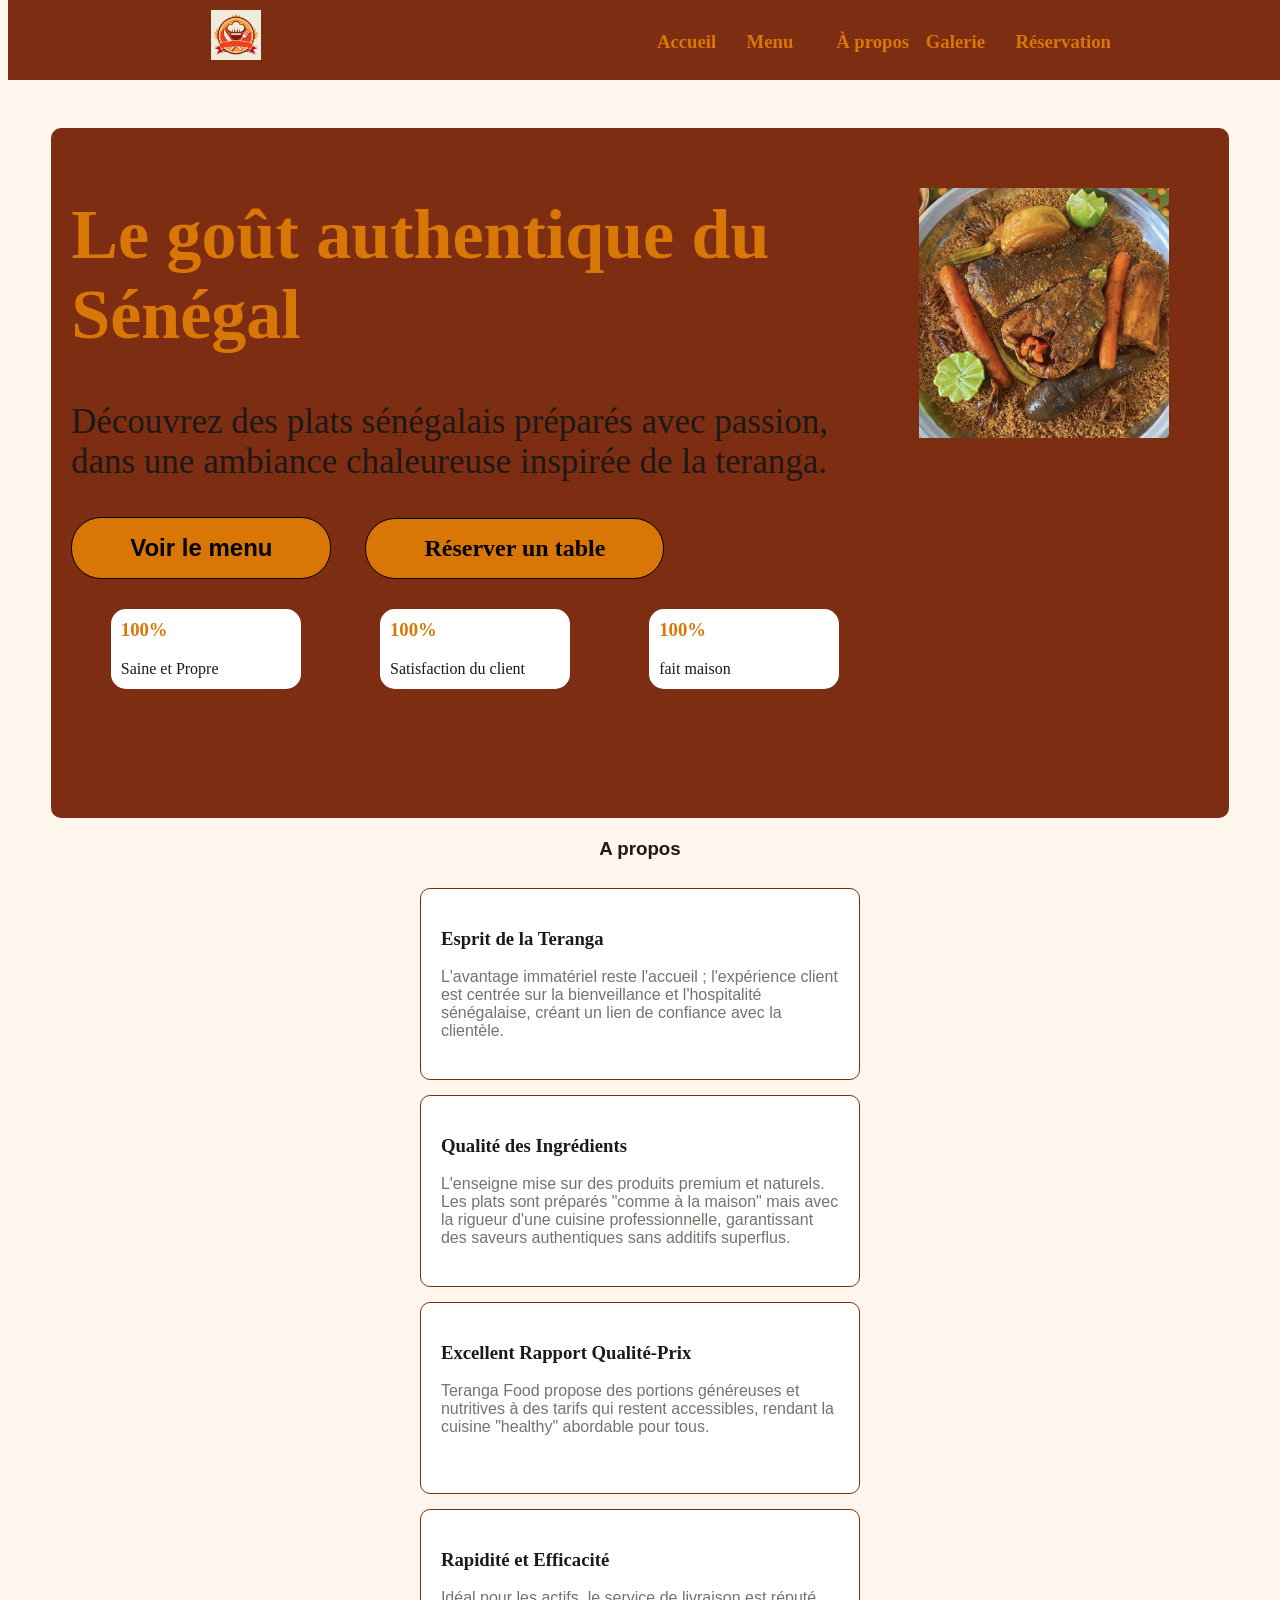
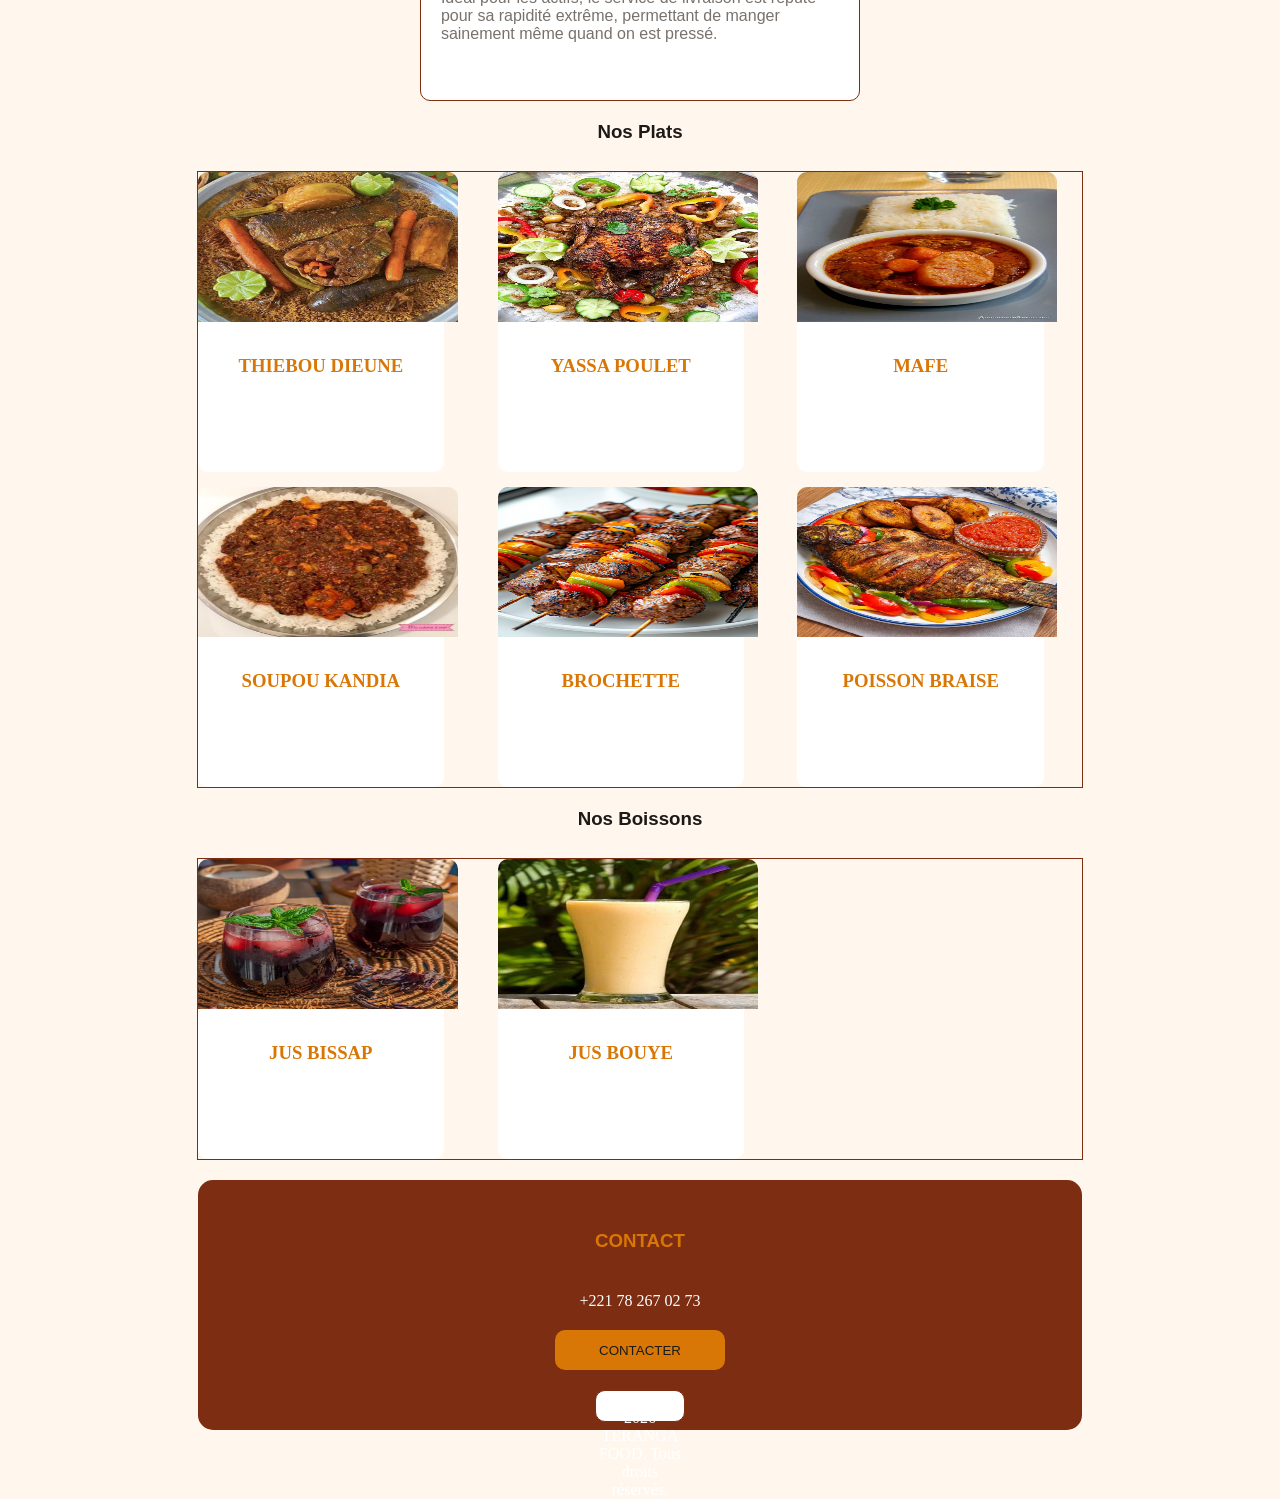
<file: index.html>
<!DOCTYPE html>
<html lang="en">

<head>
    <meta charset="UTF-8">
    <meta name="viewport" content="width=device-width, initial-scale=1.0">
    <title>Document</title>
    <link rel="stylesheet" href="style.css">
</head>

<body>
    <div class="menus">
        <div class="logo">
            <img src="logo.jpg" alt="">
        </div>
        <div class="menus1">
            <div class="menu2">
                <h3><a href="index.html">Accueil</a></h3>
            </div>
            <div class="menu2">
                <h3><a href="menu.html">Menu</a></h3>
            </div>
            <div class="menu2">
                <h3><a href="about.html">À propos</a></h3>
            </div>
            <div class="menu2">
                <h3><a href="galerie.html">Galerie </a></h3>
            </div>
            <div class="menu2">
                <h3><a href="contact.html">Réservation </a></h3>
            </div>
        </div>
    </div>
    <div class="rectangle1">
        <div class="text">
            <h1 class="a"> Le goût authentique du Sénégal</h1>
            <p class="aa">Découvrez des plats sénégalais préparés avec passion, dans une ambiance chaleureuse inspirée de la
                teranga.</p>
            <button class="btn1">Voir le menu</button>
            <button class="btn2"> Réserver un table</button>
            <div class="ptext">
                <div class="pt">
                    <h3>100%</h3>
                    <p class="b">Saine et Propre</p>
                </div>
                <div class="pt">
                    <h3>100% </h3>
                    <p class="bb">Satisfaction du client </p>
                </div>
                <div class="pt">
                    <h3>100%</h3>
                    <p class="bbb">fait maison</p>
                </div>
            </div>
        </div>
        <div class="photo">
            <img src="thiebou dieune.jpg" alt="">
        </div>
    </div>
    <div class="rectangle2">
        <h3>A propos </h3>
    </div>
    <div class="rectangle4">
        <div class="rectangle3">
            <h3>Esprit de la Teranga</h3>
            <p class="c">L'avantage immatériel reste l'accueil ; l'expérience client est centrée sur la bienveillance et
                l'hospitalité sénégalaise, créant un lien de confiance avec la clientèle.</p>
        </div>
        <div class="rectangle3">
            <h3>Qualité des Ingrédients</h3>
            <p class="cc">L'enseigne mise sur des produits premium et naturels. Les plats sont préparés "comme à la maison" mais
                avec la rigueur d'une cuisine professionnelle, garantissant des saveurs authentiques sans additifs
                superflus.</p>
        </div>
        <div class="rectangle3">
            <h3> Excellent Rapport Qualité-Prix</h3>
            <p class="ccc">Teranga Food propose des portions généreuses et nutritives à des tarifs qui restent accessibles, rendant
                la cuisine "healthy" abordable pour tous.</p>
        </div>
        <div class="rectangle3">
            <h3>Rapidité et Efficacité</h3>
            <p class="cccc"> Idéal pour les actifs, le service de livraison est réputé pour sa rapidité extrême, permettant de manger
                sainement même quand on est pressé.</p>
        </div>
    </div>
    <div class="rectangle2">
        <h3>Nos Plats</h3>
    </div>
    <div class="rectangle6">
        <div class="rectangle7">
            <div class="image">
                <img src="thiebou dieune.jpg" alt="">
            </div>
            <div class="ecrit">
                <h3>THIEBOU DIEUNE</h3>
            </div>
        </div>
        <div class="rectangle7">
            <div class="image">
                <img src="yassa poulet.jpg" alt="">
            </div>
            <div class="ecrit">
                <h3>YASSA POULET</h3>
            </div>
        </div>
        <div class="rectangle7">
            <div class="image">
                <img src="mafé.jpg" alt="">
            </div>
            <div class="ecrit">
                <h3>MAFE</h3>
            </div>
        </div>
        <div class="rectangle7">
            <div class="image">
                <img src="soupe kandia.jpg" alt="">
            </div>
            <div class="ecrit">
                <h3>SOUPOU KANDIA</h3>
            </div>
        </div>
        <div class="rectangle7">
            <div class="image">
                <img src="brochette.jpg" alt="">
            </div>
            <div class="ecrit">
                <h3>BROCHETTE</h3>
            </div>
        </div>
        <div class="rectangle7">
            <div class="image">
                <img src="poisson braisé.jpg" alt="">
            </div>
            <div class="ecrit">
                <h3>POISSON BRAISE</h3>
            </div>
        </div>
    </div>
    <div class="rectangle2">
        <h3>Nos Boissons</h3>
    </div>
    <div class="rectangle6">
        <div class="rectangle7">
            <div class="image">
                <img src="jus bissap.jpg" alt="">
            </div>
            <div class="ecrit">
                <h3>JUS BISSAP</h3>
            </div>
        </div>
        <div class="rectangle7">
            <div class="image">
                <img src="jus bouye.jpg" alt="">
            </div>
            <div class="ecrit">
                <h3>JUS BOUYE</h3>
            </div>
        </div>
    </div>
    <div class="rectangle10">
        <h3 class="m"> CONTACT </h3>
        <p class="ndeye">+221 78 267 02 73 </p>
        <button class="button1">CONTACTER</button>
        <P class="maguette">Copyright © 2026 TERANGA FOOD. Tous droits réservés.</P>
    </div>
    </div>
</body>

</html>
</file>
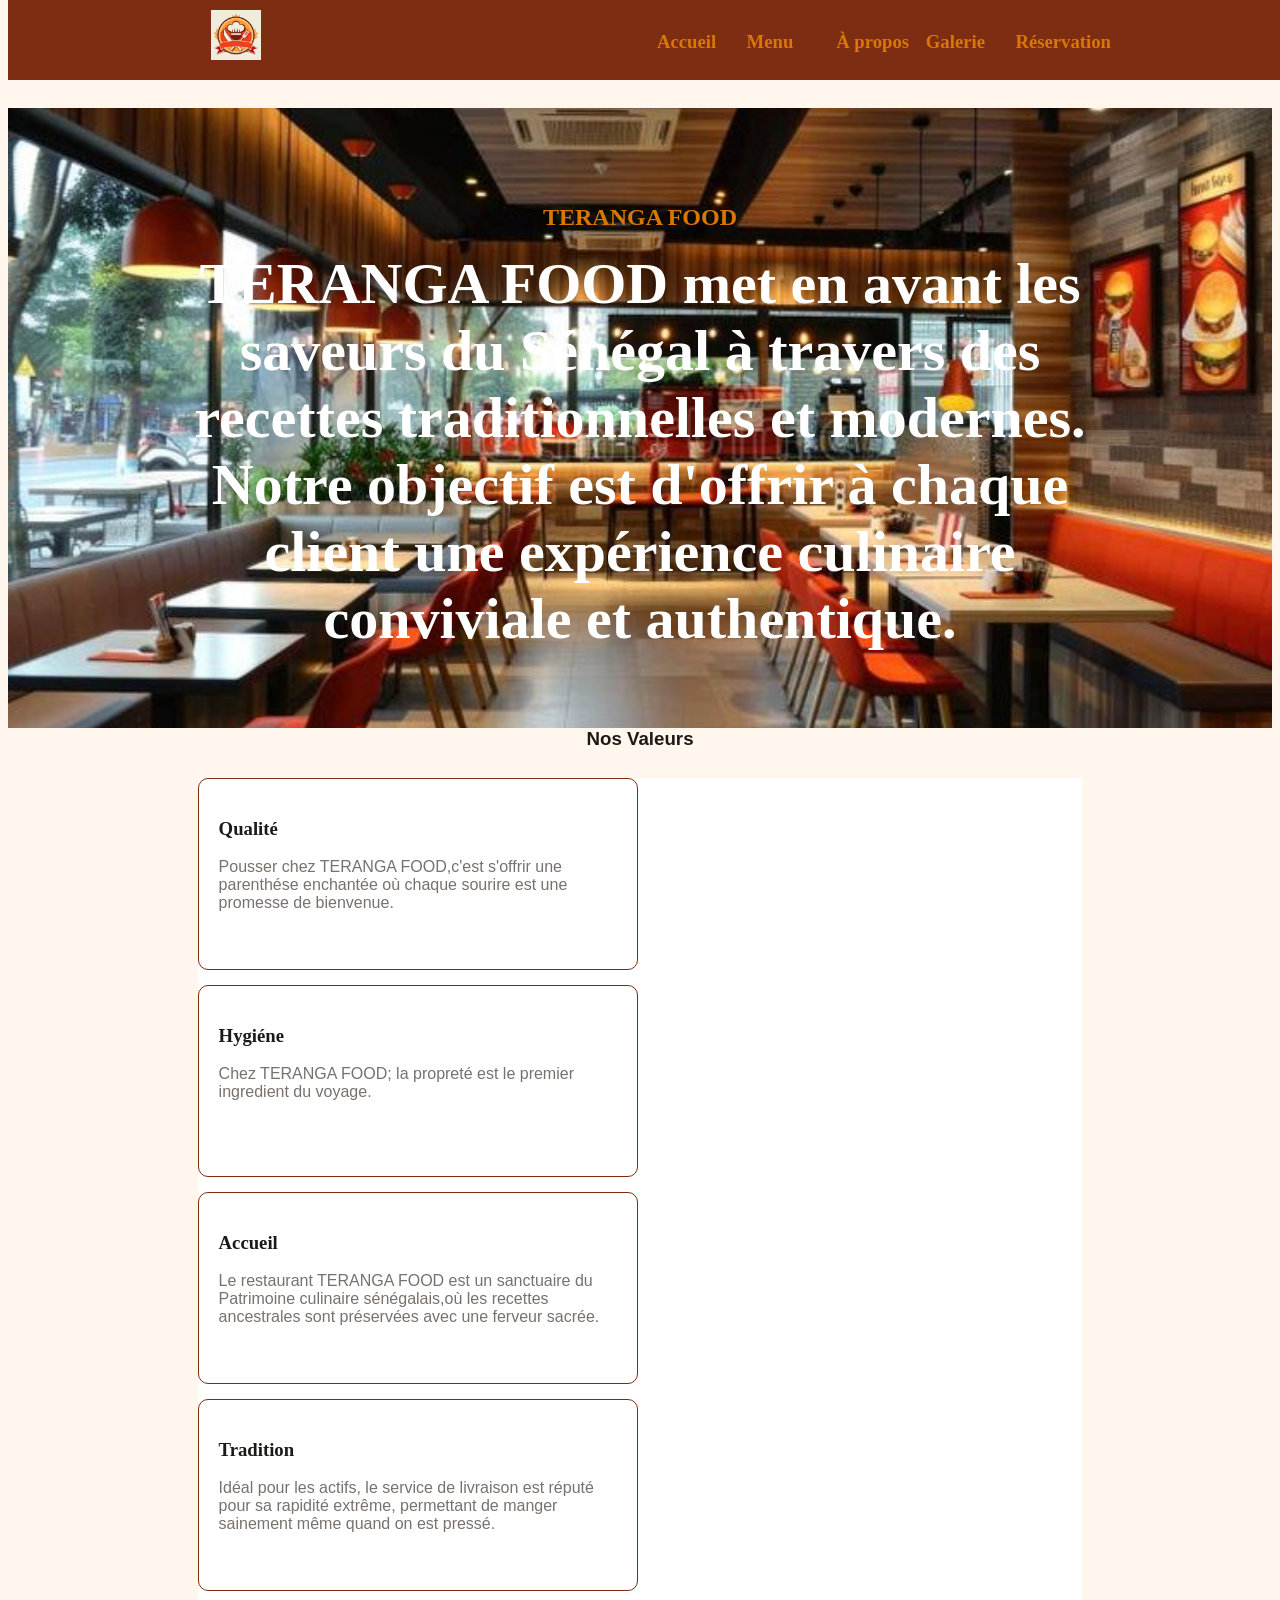
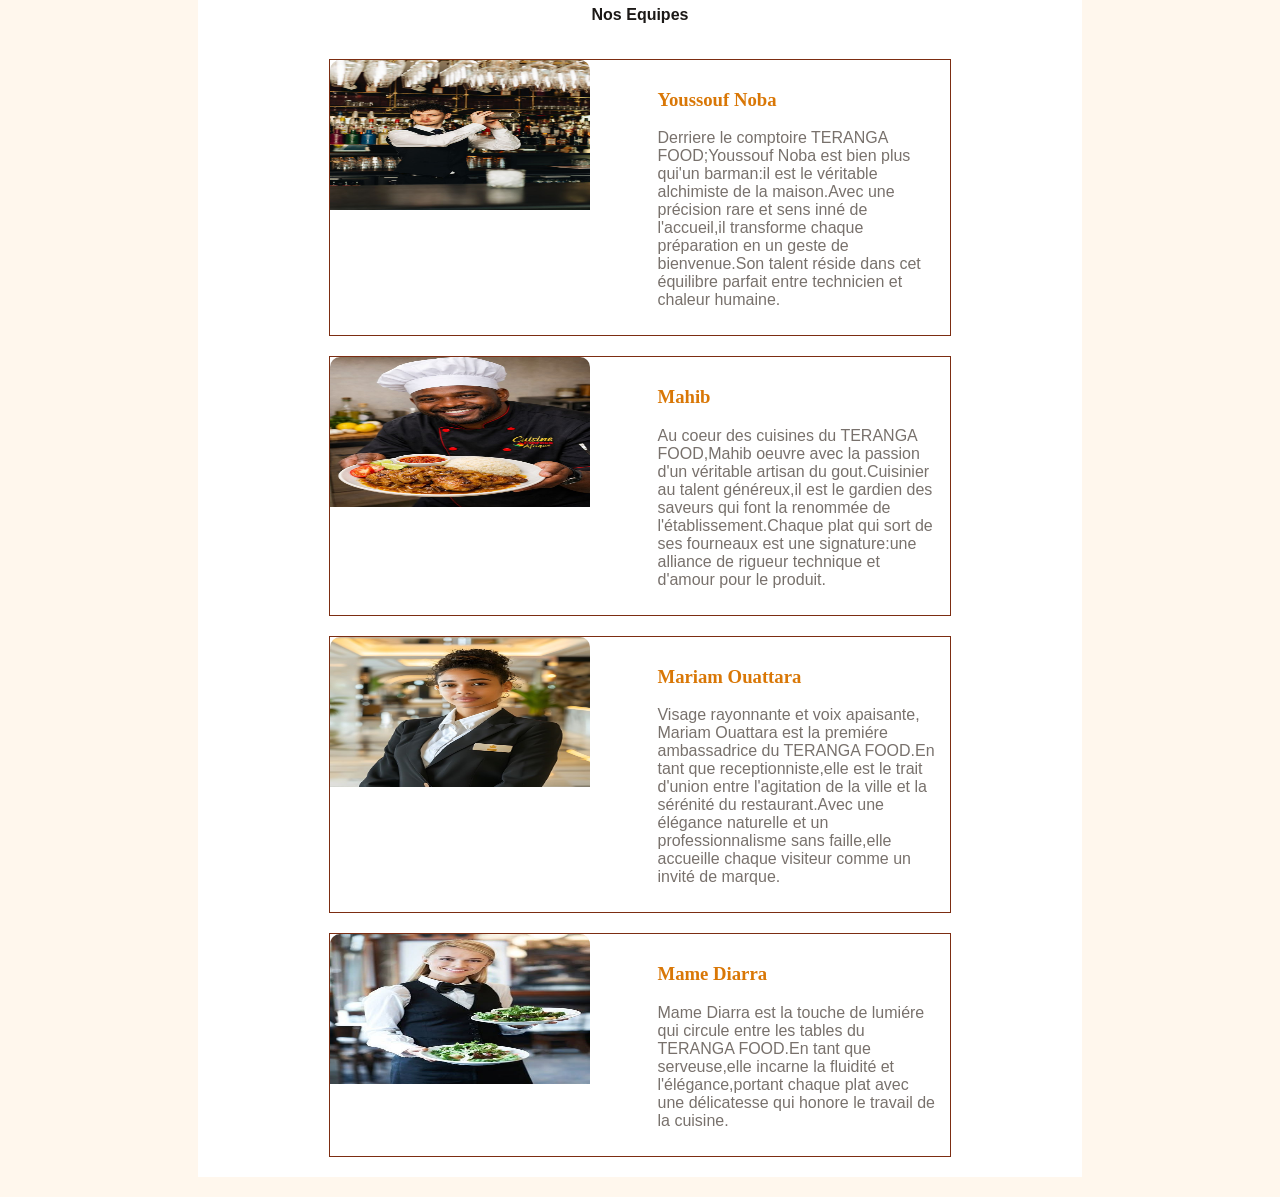
<file: about.html>
<!DOCTYPE html>
<html lang="en">

<head>
    <meta charset="UTF-8">
    <meta name="viewport" content="width=device-width, initial-scale=1.0">
    <title>Document</title>
    <link rel="stylesheet" href="style.css">
</head>

<body>
 <div class="menus">
        <div class="logo">
            <img src="logo.jpg" alt="">
        </div>
        <div class="menus1">
            <div class="menu2">
                <h3><a href="index.html">Accueil</a></h3>
            </div>
            <div class="menu2">
                <h3><a href="menu.html">Menu</a></h3>
            </div>
            <div class="menu2">
                <h3><a href="about.html">À propos</a></h3>
            </div>
            <div class="menu2">
                <h3><a href="galerie.html">Galerie </a></h3>
            </div>
            <div class="menu2">
                <h3><a href="contact.html">Réservation </a></h3>
            </div>
        </div>
    </div>





    <div class="banner">
        <div class="bloctext">
            <h2>TERANGA FOOD</h2>
            <p class="text1">TERANGA FOOD met en avant les saveurs du Sénégal à travers des recettes traditionnelles et
                modernes. Notre objectif est d'offrir à chaque client une expérience culinaire conviviale et
                authentique.
            </p>
        </div>
    </div>

    <div class="Valeur">
        <h3>Nos Valeurs </h3>
    </div>
    <div class="Ouatara">
        <div class="NMC">
            <h3>Qualité</h3>
            <p class="c">Pousser chez TERANGA FOOD,c'est s'offrir une parenthése enchantée où chaque sourire est une
                promesse de bienvenue.</p>
        </div>
        <div class="NMC">
            <h3>Hygiéne</h3>
            <p class="cc">Chez TERANGA FOOD; la propreté est le premier ingredient du voyage.</p>
        </div>
        <div class="NMC">
            <h3>Accueil</h3>
            <p class="ccc">Le restaurant TERANGA FOOD est un sanctuaire du Patrimoine culinaire sénégalais,où les
                recettes ancestrales sont préservées avec une ferveur sacrée.</p>
        </div>
        <div class="NMC">
            <h3>Tradition</h3>
            <p class="cccc"> Idéal pour les actifs, le service de livraison est réputé pour sa rapidité extrême,
                permettant de manger
                sainement même quand on est pressé.</p>
        </div>

        <div class="membre">
            <h4>Nos Equipes</h4>
        </div>

        <div class="presentation">
            <div class="equipe">
                <div class="image">
                    <img src="barman.jpg" alt="">
                </div>
                <div class="poulet">
                    <h3>Youssouf Noba</h3>
                    <p class="z">Derriere le comptoire TERANGA FOOD;Youssouf Noba est bien plus qui'un barman:il est le
                        véritable alchimiste de la maison.Avec une précision rare et sens inné de l'accueil,il
                        transforme chaque préparation en un geste de bienvenue.Son talent réside dans cet équilibre
                        parfait entre technicien et chaleur humaine.</p>
                </div>
            </div>

            <div class="equipe">
                <div class="image">
                    <img src="cuisinier.jpg" alt="">
                </div>
                <div class="poulet">
                    <h3>Mahib</h3>
                    <p class="zz">Au coeur des cuisines du TERANGA FOOD,Mahib oeuvre avec la passion d'un véritable
                        artisan du gout.Cuisinier au talent généreux,il est le gardien des saveurs qui font la renommée
                        de l'établissement.Chaque plat qui sort de ses fourneaux est une signature:une alliance de
                        rigueur technique et d'amour pour le produit.</p>
                </div>
            </div>

            <div class="equipe">
                <div class="image">
                    <img src="receptioniste.jpg" alt="">
                </div>
                <div class="poulet">
                    <h3>Mariam Ouattara</h3>
                    <p class="zzz">Visage rayonnante et voix apaisante, Mariam Ouattara est la premiére ambassadrice du
                        TERANGA FOOD.En tant que receptionniste,elle est le trait d'union entre l'agitation de la ville
                        et la sérénité du restaurant.Avec une élégance naturelle et un professionnalisme sans
                        faille,elle accueille chaque visiteur comme un invité de marque.</p>
                </div>
            </div>


            <div class="equipe">
                <div class="image">
                    <img src="serveuse.jpg" alt="">
                </div>
                <div class="poulet">
                    <h3>Mame Diarra</h3>
                    <p class="y">Mame Diarra est la touche de lumiére qui circule entre les tables du TERANGA FOOD.En
                        tant que serveuse,elle incarne la fluidité et l'élégance,portant chaque plat avec une
                        délicatesse qui honore le travail de la cuisine.</p>
                </div>
            </div>
</body>

</html>
</file>
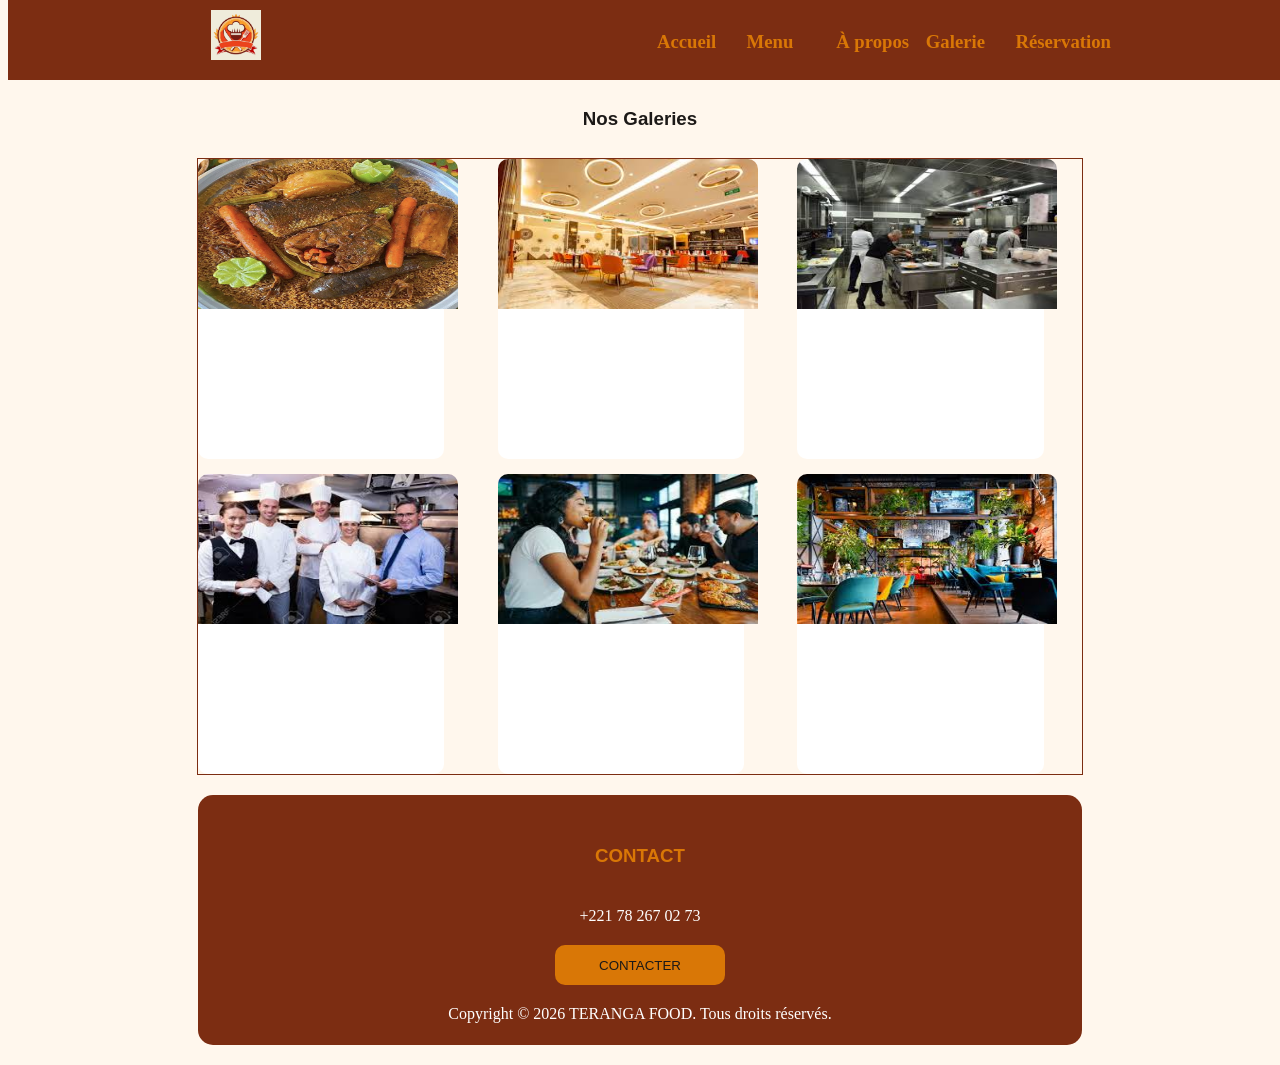
<file: galerie.html>
<!DOCTYPE html>
<html lang="en">
<head>
    <meta charset="UTF-8">
    <meta name="viewport" content="width=device-width, initial-scale=1.0">
    <title>Document</title>
    <link rel="stylesheet" href="style.css">
</head>
<body>
<div class="menus">
        <div class="logo">
            <img src="logo.jpg" alt="">
        </div>
        <div class="menus1">
            <div class="menu2">
                <h3><a href="index.html">Accueil</a></h3>
            </div>
            <div class="menu2">
                <h3><a href="menu.html">Menu</a></h3>
            </div>
            <div class="menu2">
                <h3><a href="about.html">À propos</a></h3>
            </div>
            <div class="menu2">
                <h3><a href="galerie.html">Galerie </a></h3>
            </div>
            <div class="menu2">
                <h3><a href="contact.html">Réservation </a></h3>
            </div>
        </div>
    </div>





    <div class="zara">
        <h3>Nos Galeries</h3>
    </div>
    <div class="kene">
        <div class="samia">
            <div class="image">
                <img src="thiebou dieune.jpg" alt="">
            </div>
        </div>
        <div class="samia">
            <div class="image">
                <img src="SALLE.jpg" alt="">
            </div>
        </div>
        <div class="samia">
            <div class="image">
                <img src="CUISINE.jpg" alt="">
            </div>
        </div>
        <div class="samia">
            <div class="image">
                <img src="EQUIPE.jpg" alt="">
            </div>
        </div>
        <div class="samia">
            <div class="image">
                <img src="CLIENTS.jpg" alt="">
            </div>
        </div>
        <div class="samia">
            <div class="image">
                <img src="DECORATION INTERIEUR.jpg" alt="">
            </div>
        </div>
    </div>
        </div>
    </div>
    <div class="kiko">
        <h3 class="k"> CONTACT </h3>
        <p class="dado">+221 78 267 02 73 </p>
        <button class="button1">CONTACTER</button>
        <P class="khady">Copyright © 2026 TERANGA FOOD. Tous droits réservés.</P>
    </div>
    </div>
</body>
</html>
</file>
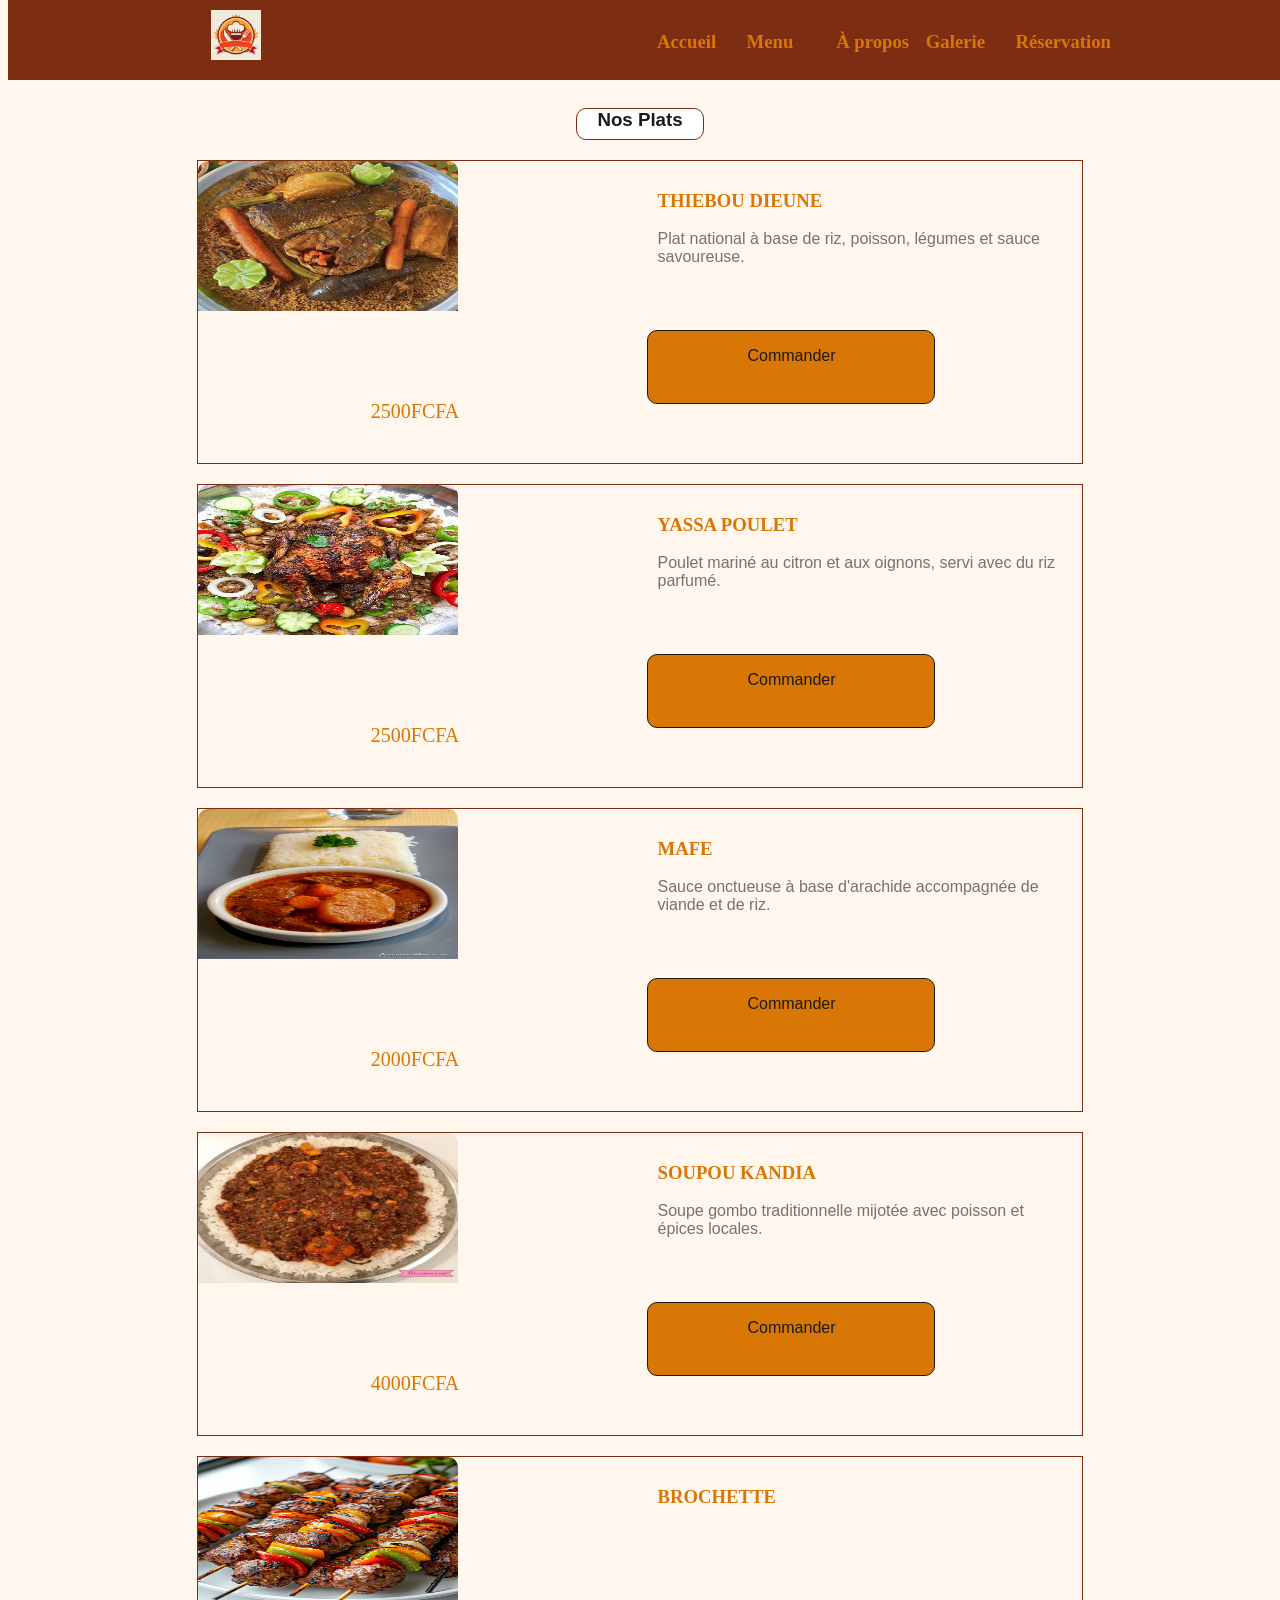
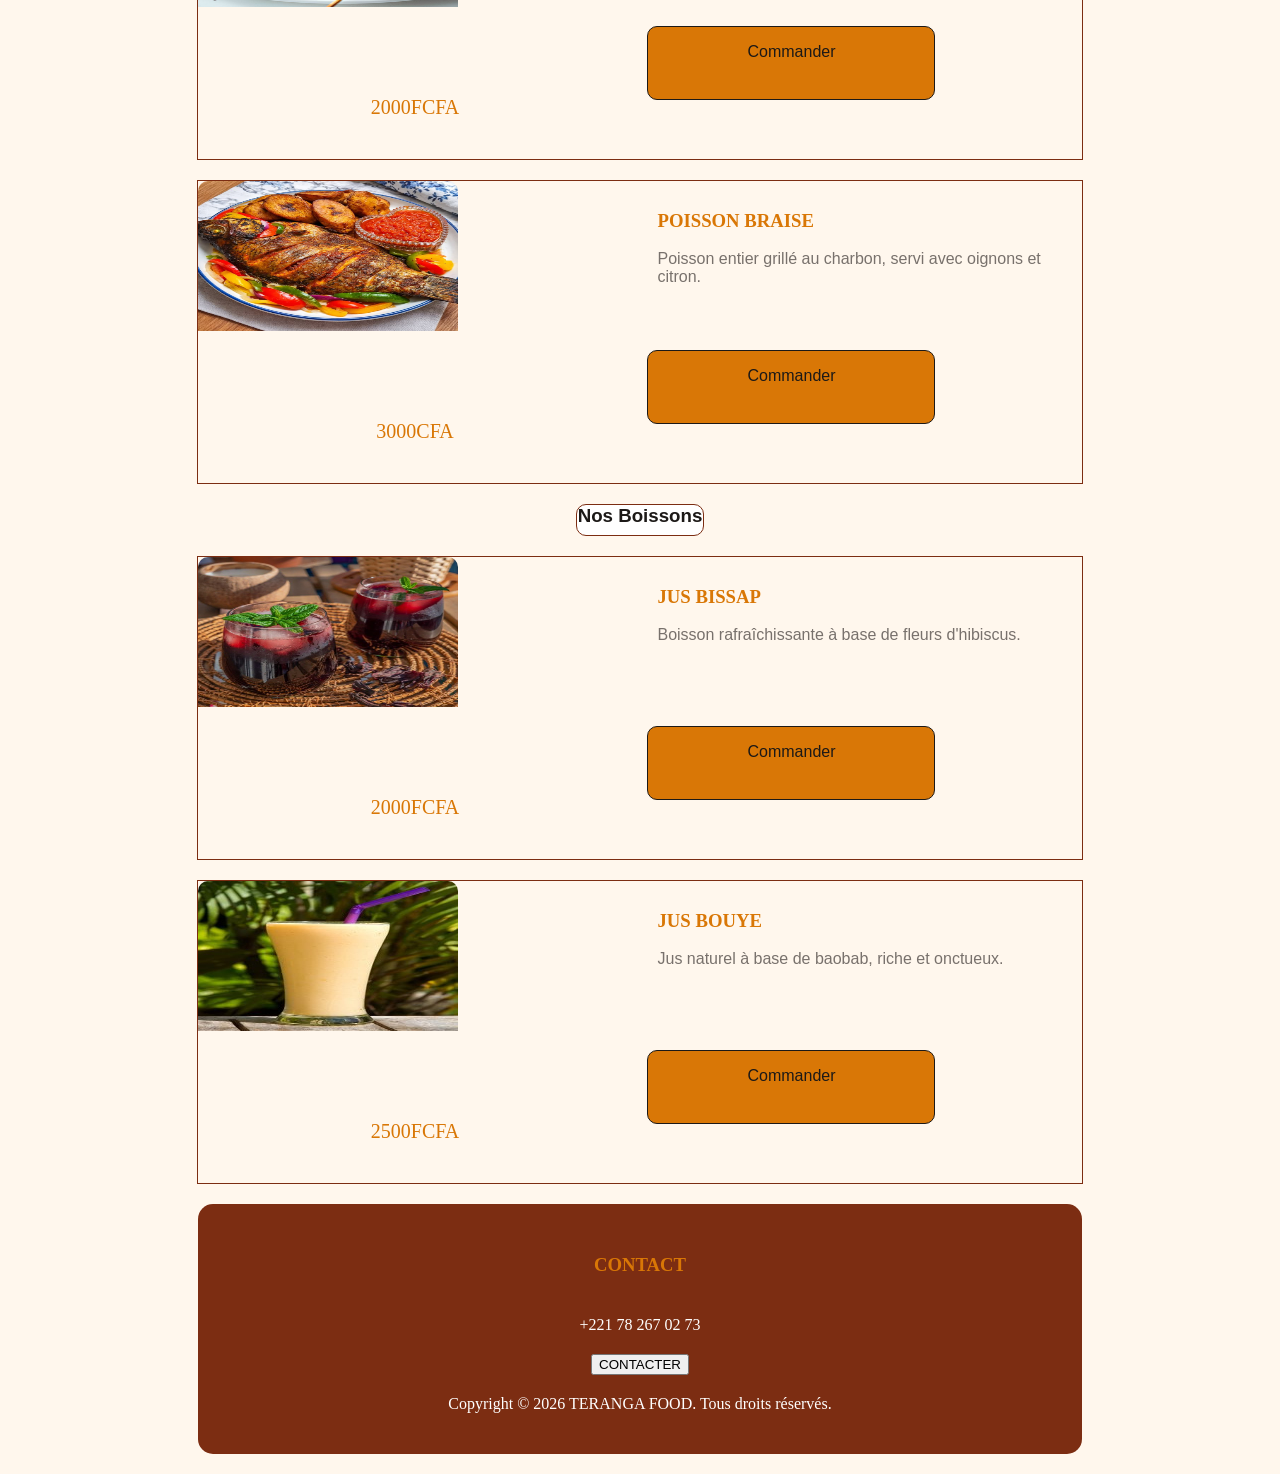
<file: menu.html>
<!DOCTYPE html>
<html lang="en">

<head>
    <meta charset="UTF-8">
    <meta name="viewport" content="width=device-width, initial-scale=1.0">
    <title>Document</title>
    <link rel="stylesheet" href="style.css">
</head>

<body>
<div class="menus">
        <div class="logo">
            <img src="logo.jpg" alt="">
        </div>
        <div class="menus1">
            <div class="menu2">
                <h3><a href="index.html">Accueil</a></h3>
            </div>
            <div class="menu2">
                <h3><a href="menu.html">Menu</a></h3>
            </div>
            <div class="menu2">
                <h3><a href="about.html">À propos</a></h3>
            </div>
            <div class="menu2">
                <h3><a href="galerie.html">Galerie </a></h3>
            </div>
            <div class="menu2">
                <h3><a href="contact.html">Réservation </a></h3>
            </div>
        </div>
    </div>


    <div class="maguette">
        <h3>Nos Plats</h3>
    </div>

    <div class="menu">
        <div class="menu1">
            <div class="image">
                <img src="thiebou dieune.jpg" alt="">
            </div>
            <div class="poulet">
                <h3>THIEBOU DIEUNE</h3>
                <p class="z">Plat national à base de riz, poisson, légumes et sauce savoureuse.</p>
            </div>
            <div class="prix">
                <p CLASSE P1>2500FCFA</p>
            </div>
            <div class="btn">Commander</div>
        </div>

            <div class="menu1">
                <div class="image">
                    <img src="yassa poulet.jpg" alt="">
                </div>
                <div class="poulet">
                    <h3>YASSA POULET</h3>
                    <p class="zz">Poulet mariné au citron et aux oignons, servi avec du riz parfumé.</p>
                </div>
                 <div class="prix">
                <p CLASSE P1>2500FCFA</p>
            </div>
            <div class="btn">Commander</div>
            </div>

            <div class="menu1">
                <div class="image">
                    <img src="mafé.jpg" alt="">
                </div>
                <div class="poulet">
                    <h3>MAFE</h3>
                    <p class="zzz">Sauce onctueuse à base d'arachide accompagnée de viande et de riz.</p>
                </div>
                 <div class="prix">
                <p CLASSE P1>2000FCFA</p>
            </div>
            <div class="btn">Commander</div>
            </div>

            <div class="menu1">
                <div class="image">
                    <img src="soupe kandia.jpg" alt="">
                </div>
                <div class="poulet">
                    <h3>SOUPOU KANDIA</h3>
                    <p class="y">Soupe gombo traditionnelle mijotée avec poisson et épices locales.</p>
                </div>
                 <div class="prix">
                <p CLASSE P1>4000FCFA</p>
            </div>
            <div class="btn">Commander</div>
            </div>

            <div class="menu1">
                <div class="image">
                    <img src="brochette.jpg" alt="">
                </div>
                <div class="poulet">
                    <h3>BROCHETTE</h3>
                    <p class="yy">Brochettes de viande grillée, marinées aux épices sénégalaises.</p>
                </div>
                 <div class="prix">
                <p CLASSE P1>2000FCFA</p>
            </div>
            <div class="btn">Commander</div>
            </div>

            <div class="menu1">
                <div class="image">
                    <img src="poisson braisé.jpg" alt="">
                </div>
                <div class="poulet">
                    <h3>POISSON BRAISE</h3>
                    <p class="yyy">Poisson entier grillé au charbon, servi avec oignons et citron.</p>
                </div>
                 <div class="prix">
                <p CLASSE P1>3000CFA</p>
            </div>
            <div class="btn">Commander</div>
            </div>
        </div>

         <div class="maguette">
        <h3>Nos Boissons</h3>
    </div>

        <div class="menu1">
            <div class="image">
                <img src="jus bissap.jpg" alt="">
            </div>
            <div class="poulet">
                <h3>JUS BISSAP</h3>
                <p class="x">Boisson rafraîchissante à base de fleurs d'hibiscus.</p>
            </div>
             <div class="prix">
                <p CLASSE P1>2000FCFA</p>
            </div>
            <div class="btn">Commander</div>
        </div>
    </div>

    <div class="menu1">
            <div class="image">
                <img src="jus bouye.jpg" alt="">
            </div>
            <div class="poulet">
                <h3>JUS BOUYE</h3>
                <p class="xx">Jus naturel à base de baobab, riche et onctueux.</p>
            </div>
             <div class="prix">
                <p CLASSE P1>2500FCFA</p>
            </div>
            <div class="btn">Commander</div>
        </div>
    </div>

    <div class="rectangle11">
        <h3 class=""> CONTACT </h3>
        <p class="ndeye">+221 78 267 02 73 </p>
        <button class="button2">CONTACTER</button>
        <P class="">Copyright © 2026 TERANGA FOOD. Tous droits réservés.</P>
    </div>
    </div>
</body>

</html>
</file>
<file: style.css>
body {
            background-color: #FFF7ED;
            color: #FFF7ED;
            padding-top: 100px;
        }

        .menus {
            background-color: #7C2D12;
            display: flex;
            justify-content: space-around;
            padding: 10px;
            position: fixed;
            width: 100%;
            top: 0;
        }

        .logo {
            height: 60px;
            width: 60px;
            border-radius: 50%;
        }

        .logo img {
            width: 50px;
            height: 50px;
        }

        .menus1 {
            width: 35%;
            display: flex;
            justify-content: space-around;
            align-items: center;
        }

        .menu2 {
            height: 55px;
            width: 20%;

            border-radius: 10px;
        }

        .menu2 a {
            text-decoration: none;
            color: #D97706;
        }
        .menus :hover{
            color:#FBBF24;
        }

        .rectangle1 {
            height: 650px;
            width: 90%;
            border-radius: 10px;
            margin: 20px auto;
            background-color: #7C2D12;
            padding: 20px;
            display: flex;
            justify-content: space-around;
        }

        .photo img {
            width: 250px;
            height: 250px;
            margin: 40px;
        }

       

        .ptext {
            display: flex;
            justify-content: space-around;
            margin: 30px 0px 10px 0px;
        }
        .a{
            color: #D97706;
            font-size: 70px;
            font-family: Georgia;
            
        }

        .aa{
           color: #1C1917;
            font-size: 35px;
            font-family: Georgia; 
        }
        .btn1{
            background-color:#D97706 ;
  	font-family: sans-serif;
  	font-size: 24PX;
  	font-weight: 700;
  	border: none;
  	border-radius: 30PX;
  	padding: 16PX 58PX 16PX 58PX;
  	margin-right: 30px;
    border: 1px solid;
        }
        .btn2{
             background-color: #D97706;
  font-family: serif;
  font-size: 24PX;
  font-weight: 700;
  border: 1PX solid;
  border-radius: 30PX;
  padding: 16PX 58PX 16PX 58PX;
        }
        .b{
            color: #1C1917;
        }
        .bb{
             color: #1C1917;
        }
        .bbb{
             color: #1C1917;
        }

        .ptext h3 {
            color: #D97706;
            margin-top: 0px;
        }

        .pt {
            background-color: #ffff;
            border-radius: 15px;
            width: 170px;
            height: 60px;
            padding: 10px;
        }

        .rectangle2 {
            color: #1C1917;
            height: 30px;
            width: 10%;
            border-radius: 10px;
            margin: 0 auto;
        }

        .rectangle2 h3 {
            text-align: center;
            margin: 0;
            color: #1C1917;
            font-family: Arial;
        }

        .rectangle4 {
            display: flex;
            flex-wrap: wrap;
            justify-content: space-around;
            gap: 15px;
            width: 70%;
            margin: 20px auto;
            grid-template-columns: repeat(2,1FR);
        }

        .rectangle3 {
            background-color: #FFFFFF;
            height: 150px;
            width: 45%;
            border-radius: 10px;
            padding: 20px;
            border: 1px solid #7C2D12;
        }

        .rectangle3 h3 {
            color:#1C1917;
        }

        .rectangle6 {
            display: grid;
            grid-template-columns: repeat(3, 1fr);
            gap: 15px;
            width: 70%;
            margin: 20px auto;
            border: 1px solid #7C2D12;
        }
        .d{
          color: #78716C;
          font-family: sans-serif;
        }
        .dd{
          color: #78716C;
          font-family: sans-serif;  
        }
        .ddd{
            color: #78716C;
          font-family: sans-serif;
        }
        .e{
            color: #78716C;
          font-family: sans-serif;
        }
         .ee{
            color: #78716C;
          font-family: sans-serif;
        }
        .eee{
            color: #78716C;
          font-family: sans-serif;
        }
        .eeee{
            color: #78716C;
          font-family: sans-serif;
        }
         .f{
            color: #78716C;
          font-family: sans-serif;
        }
         .ff{
            color: #78716C;
          font-family: sans-serif;
        }

        .rectangle7 {
            background-color: #FFFFFF;
            height: 300px;
            width: 86.5%;
            border-radius: 10px;

        }

        .ecrit {
            padding: 10px;
        }

        .ecrit h3 {
            color: #D97706;
        }
        .c{
            color: #78716C;
            font-family: sans-serif;
        }
        .cc{
            color: #78716C;
            font-family: sans-serif;
        }
        .ccc{
            color: #78716C;
            font-family: sans-serif;
        }
        .cccc{
            color: #78716C;
            font-family: sans-serif;
        }
        

        .rectangle7 img {
            height: 150px;
            width: 260px;
            border-radius: 10px 10px 0px 0px;
        }

        .rectangle8 {
            display: flex;
            justify-content: space-around;
            width: 70%;
            margin: 20px auto;
        }

        .rectangle9 {
            height: 110px;
            width: 24%;
            border-radius: 8px;
            text-align: center;
            background-color: #FFFFFF;
        }

        .rectangle10 {
            height: 250px;
            width: 70%;
            border-radius: 15px;
            margin: 20px auto;
            background-color: #7C2D12;
            text-align: center;

        }

        .rectangle10 h3 {
            color: #D97706;
            padding: 50px 50px 20px 50px;
            font-family: Arial;
        }

        .rectangle10 p {
            max-width: 600px;
            margin: 20px auto;
            color: #FFFFFF;
        }

        .button1 {
            color: #1C1917;
            border-radius: 10px;
            height: 40px;
            width: 170px;
            border: none;
            background-color:#D97706 ;

        }
    /* CSS index.html */
   
    
    .maguette {
            color: #1C1917;
            height: 30px;
            width: 10%;
            border-radius: 10px;
            margin: 0 auto;
            border: 1px solid #7C2D12;
        }

        .maguette h3 {
            text-align: center;
            margin: 0;
            color: #1C1917;
            font-family: Arial;
        }

        
        .menu1 {
            display: grid;
            grid-template-columns: repeat(2, 1fr);
            gap: 15px;
            width: 70%;
            margin: 20px auto;
             border: 1px solid #7C2D12;
        }

         .z{
          color: #78716C;
          font-family: sans-serif;
        }
        .zz{
          color: #78716C;
          font-family: sans-serif;  
        }
        .zzz{
            color: #78716C;
          font-family: sans-serif;
        }
        .y{
            color: #78716C;
          font-family: sans-serif;
        }
         .y{
            color: #78716C;
          font-family: sans-serif;
        }
        .yyy{
            color: #78716C;
          font-family: sans-serif;
        }
        .x{
            color: #78716C;
          font-family: sans-serif;
        }
         .xx{
            color: #78716C;
          font-family: sans-serif;
        }
         .xxx{
            color: #78716C;
          font-family: sans-serif;
        }

        .maguette {
            background-color: #FFFFFF;
            border-radius: 10px;

        }

        .poulet {
            padding: 10px;
        }

        .poulet h3 {
            color: #D97706;
        }
        .c{
            color: #78716C;
            font-family: sans-serif;
        }
        .cc{
            color: #78716C;
            font-family: sans-serif;
        }
        .ccc{
            color: #78716C;
            font-family: sans-serif;
        }
        .cccc{
            color: #78716C;
            font-family: sans-serif;
        }
        

        .menu1 img {
            height: 150px;
            width: 260px;
            border-radius: 10px 10px 0px 0px;
        }
         .BTN {
            background-color: #7C2D12;
            display: flex;
            justify-content: space-around;
            padding: 10px;
            width: 100%;
            top: 0;
        }

        .button{
             background-color: #D97706;
  font-family: serif;
  font-size: 24PX;
  font-weight: 700;
  border: 1PX solid;
  border-radius: 30PX;
  padding: 16PX 58PX 16PX 58PX;
        }

         .rectangle11 {
            height: 250px;
            width: 70%;
            border-radius: 15px;
            margin: 20px auto;
            background-color: #7C2D12;
            text-align: center;

        }

        .rectangle11 h3 {
            color: #D97706;
            padding: 50px 50px 20px 50px;
            font-family: serif;
        }

        .rectangle11 p {
            max-width: 600px;
            margin: 20px auto;
            color: #FFFFFF;
        }
        .prix{
             color: #D97706;
            padding: 50px 50px 20px 50px;
            font-family: serif;
            text-align: center;
            font-size: 20px;
        }
        .btn{
            background-color:#D97706 ;
  	font-family: sans-serif;
  	border: none;
  	padding: 16PX 58PX 16PX 58PX;
  	margin-right: 30px;
    border: 1px solid;
    color: #1C1917;
            border-radius: 10px;
            height: 40px;
            width: 170px;
            background-color:#D97706 ;
            text-align: center;

        }


        body {
            background-color: #FFF7ED;
            color: #FFF7ED;
            padding-top: 100px;
        }

        .menus {
            background-color: #7C2D12;
            display: flex;
            justify-content: space-around;
            padding: 10px;
            position: fixed;
            width: 100%;
            top: 0;
        }

        .logo {
            height: 60px;
            width: 60px;
            border-radius: 50%;
        }

        .logo img {
            width: 50px;
            height: 50px;
        }

        .menus1 {
            width: 35%;
            display: flex;
            justify-content: space-around;
            align-items: center;
        }

        .menu2 {
            height: 55px;
            width: 20%;

            border-radius: 10px;
        }

        .menu2 a {
            text-decoration: none;
            color: #D97706;
        }
        .menus :hover{
            color:#FBBF24;
        }

        /* CSS menu.html */
           

            .banner {
            background-image: url("restaurant.jpg");
            background-position: center;
            background-repeat: no-repeat;
            background-size: cover;
            text-align: center;
            height: 620px;
            align-items: center;
            display: flex;
            flex-direction: column;
            justify-content: center;
        }

        .bloctext h2 {
            color: #D97706;
            font-size: 24px;
            font-family: monsterrat;
            font-weight: 700;
        }

        .text1 {
            font-size: 58PX;
            font-family: poppins;
            font-weight: 700;
            color: #FFFF;
            max-width: 900px;
            margin: 0 auto;
        }

        .Valeur {
            color: #1C1917;
            height: 30px;
            width: 10%;
            border-radius: 10px;
            margin: 0 auto;
        }

        .Valeur h3 {
            text-align: center;
            margin: 0;
            color: #1C1917;
            font-family: Arial;
        }

        .Ouatara {
            display: grid;
            flex-wrap: wrap;
            justify-content: space-around;
            gap: 15px;
            width: 70%;
            margin: 20px auto;
            background-color: #FFFFFF;

        }

        .NMC {
            background-color: #FFFFFF;
            height: 150px;
            width: 45%;
            border-radius: 10px;
            padding: 20px;
            border: 1px solid #7C2D12;
        }

        .NMC h3 {
            color: #1C1917;
        }

        .equipe {
            display: grid;
            grid-template-columns: repeat(2, 1fr);
            gap: 15px;
            width: 70%;
            margin: 20px auto;
            border: 1px solid #7C2D12;
        }

        .z {
            color: #78716C;
            font-family: sans-serif;
        }

        .zz {
            color: #78716C;
            font-family: sans-serif;
        }

        .zzz {
            color: #78716C;
            font-family: sans-serif;
        }

        .y {
            color: #78716C;
            font-family: sans-serif;
        }

        .y {
            color: #78716C;
            font-family: sans-serif;
        }

        .yyy {
            color: #78716C;
            font-family: sans-serif;
        }

        .x {
            color: #78716C;
            font-family: sans-serif;
        }

        .xx {
            color: #78716C;
            font-family: sans-serif;
        }

        .xxx {
            color: #78716C;
            font-family: sans-serif;
        }

        .mahib {
            background-color: #FFFFFF;
            border-radius: 10px;

        }

        .poulet {
            padding: 10px;
        }

        .poulet h3 {
            color: #D97706;
        }

        .c {
            color: #78716C;
            font-family: sans-serif;
        }

        .cc {
            color: #78716C;
            font-family: sans-serif;
        }

        .ccc {
            color: #78716C;
            font-family: sans-serif;
        }

        .cccc {
            color: #78716C;
            font-family: sans-serif;
        }


        .equipe img {
            height: 150px;
            width: 260px;
            border-radius: 10px 10px 0px 0px;
        }

        .membre h4 {
            text-align: center;
            margin: 0;
            color: #1C1917;
            font-family: Arial;



            body {
            background-color: #FFF7ED;
            color: #FFF7ED;
            padding-top: 100px;
        }

        .menus {
            background-color: #7C2D12;
            display: flex;
            justify-content: space-around;
            padding: 10px;
            position: fixed;
            width: 100%;
            top: 0;
        }

        .logo {
            height: 60px;
            width: 60px;
            border-radius: 50%;
        }

        .logo img {
            width: 50px;
            height: 50px;
        }

        .menus1 {
            width: 35%;
            display: flex;
            justify-content: space-around;
            align-items: center;
        }

        .menu2 {
            height: 55px;
            width: 20%;

            border-radius: 10px;
        }

        .menu2 a {
            text-decoration: none;
            color: #D97706;
        }
        .menus :hover{
            color:#FBBF24;
        }
        }
        /* CSS about.html */

         .zara {
            color: #1C1917;
            height: 30px;
            width: 10%;
            border-radius: 10px;
            margin: 0 auto;
        }

        .zara h3 {
            text-align: center;
            margin: 0;
            color: #1C1917;
            font-family: Arial;
        }
        .kene {
            display: grid;
            grid-template-columns: repeat(3, 1fr);
            gap: 15px;
            width: 70%;
            margin: 20px auto;
            border: 1px solid #7C2D12;
        }
        

        .samia {
            background-color: #FFFFFF;
            height: 300px;
            width: 86.5%;
            border-radius: 10px;

        }
         .samia img {
            height: 150px;
            width: 260px;
            border-radius: 10px 10px 0px 0px;
        }

        .kiko {
            height: 250px;
            width: 70%;
            border-radius: 15px;
            margin: 20px auto;
            background-color: #7C2D12;
            text-align: center;

        }

        .kiko h3 {
            color: #D97706;
            padding: 50px 50px 20px 50px;
            font-family: Arial;
        }

        .kiko p {
            max-width: 600px;
            margin: 20px auto;
            color: #FFFFFF;
        }

        .button6 {
            color: #1C1917;
            border-radius: 10px;
            height: 40px;
            width: 170px;
            border: none;
            background-color:#D97706 ;

        }




        body {
            background-color: #FFF7ED;
            color: #FFF7ED;
            padding-top: 100px;
        }

        .menus {
            background-color: #7C2D12;
            display: flex;
            justify-content: space-around;
            padding: 10px;
            position: fixed;
            width: 100%;
            top: 0;
        }

        .logo {
            height: 60px;
            width: 60px;
            border-radius: 50%;
        }

        .logo img {
            width: 50px;
            height: 50px;
        }

        .menus1 {
            width: 35%;
            display: flex;
            justify-content: space-around;
            align-items: center;
        }

        .menu2 {
            height: 55px;
            width: 20%;

            border-radius: 10px;
        }

        .menu2 a {
            text-decoration: none;
            color: #D97706;
        }
        .menus :hover{
            color:#FBBF24;
        }
        /* RESPONSIVE tablette */
@media(max-width:820px){
.home,.about{flex-direction:column}
.grid3,.grid4{grid-template-columns:repeat(2,1fr)}
.form{width:90%}
}
/* RESPONSIVE téléphone */

@media(max-width:414px){
.grid3,.grid4{grid-template-columns:1fr}
.nav a{display:block;margin:5px 0}
}
        
        /* CSS galerie.css */


        body{
            background-color: #FFF7ED;
        }
        .fort{
            margin: 0 auto;
            width: 30%;
            background-color: #FFFFFF;
            padding: 20px;
            border-radius: 12px;
        }
        .ndiona{
            color: #78716C;
            font-size: 60px;
        }
        .rac{
            margin-bottom: 20px;
        }
        .rac input{
            width: 96%;
            height: 30px;
        }
        .rac p{
            margin: 0px;
            text-align: end;
            color: #D97706
        }
        .pont{
            margin-bottom: 20px;
        }
        .but button{
            color: #FFFFFF;
            background-color: #D97706;
            width: 98%;
            height: 50px;
            border-radius: 12px;
        }
        .bot button{
            color: #FFFFFF;
            background-color: #FFFFFF;
            width: 98%;
            height: 50px;
            border-radius: 12px;
        }
        .bot p{
            text-align: center;

        }
        .bot a{
            text-decoration: none;
            color: #D97706;
        }
        .ecrit{
            text-align: center;
        }


    .rectangle17 {
  background-color: #7C2D12;
  color: #fff;
  padding: 30px 0;
  font-family: Arial, sans-serif;
  margin-top: 20px;
}

.footer1 {
  display: flex;
  justify-content: space-around;
  flex-wrap: wrap;
  max-width: 1000px;
  margin: auto;
  text-align: center;
}

.icone {
  margin: 15px;
}

.footer-section h3 {
  border-bottom: 2px solid #ffcc00;
  padding-bottom: 8px;
  margin-bottom: 10px;
}

.footer-section a {
  color: #ffcc00;
  text-decoration: none;
}

.footer-section a:hover {
  text-decoration: underline;
}

.footer-bottom {
  text-align: center;
  margin-top: 20px;
  border-top: 1px solid #444;
  padding-top: 10px;
  font-size: 14px;
  color: #bbb;
}
 body {
            background-color: #FFF7ED;
            color: #FFF7ED;
            padding-top: 100px;
        }

        .menus {
            background-color: #7C2D12;
            display: flex;
            justify-content: space-around;
            padding: 10px;
            position: fixed;
            width: 100%;
            top: 0;
        }

        .logo {
            height: 60px;
            width: 60px;
            border-radius: 50%;
        }

        .logo img {
            width: 50px;
            height: 50px;
        }

        .menus1 {
            width: 35%;
            display: flex;
            justify-content: space-around;
            align-items: center;
        }

        .menu2 {
            height: 55px;
            width: 20%;

            border-radius: 10px;
        }

        .menu2 a {
            text-decoration: none;
            color: #D97706;
        }
        .menus :hover{
            color:#FBBF24;
        }
        


        /* CSS contact.html */
</file>
